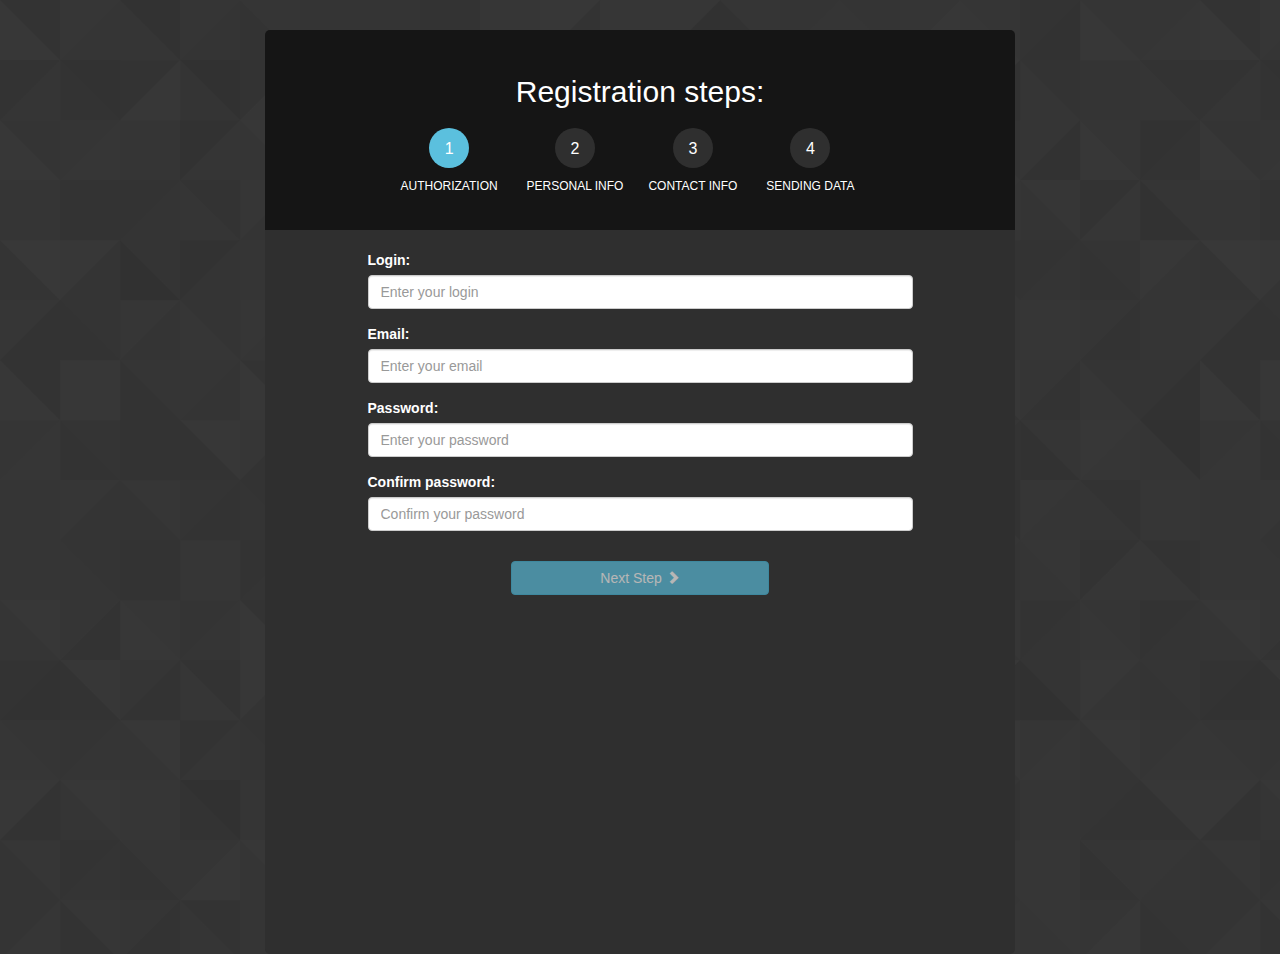
<file: index.html>
<!DOCTYPE html>
<html ng-app="app">
<head>
  <meta charset="utf-8"/>
  <title>App</title>
  <link rel="stylesheet" type="text/css" href="assets/css/app.css"/>
  <link rel="stylesheet" type="text/css" href="bower_components/bootstrap/dist/css/bootstrap.min.css">
  <link rel="stylesheet" type="text/css" href="bower_components/angular-bootstrap/ui-bootstrap-csp.css">
</head>
<body>

<div class="container" id="global">
  <div ui-view></div>
</div>

  <!-- Angular.js core JavaScript-->
  <script type="text/javascript" src="bower_components/angular/angular.js"></script>
  <script type="text/javascript" src="bower_components/angular-ui-router/release/angular-ui-router.js"></script>
  <script type="text/javascript" src="bower_components/angular-animate/angular-animate.js"></script>
  <script type="text/javascript" src="bower_components/angular-bootstrap/ui-bootstrap-tpls.js"></script>

  <!-- App -->
  <script src="app.js"></script>
  <script src="router.js"></script>

  <!-- Ctrls -->
  <script src="form/authorization/authorizationCtrl.js"></script>
  <script src="form/personal_info/personalInfoCtrl.js"></script>
  <script src="form/contact_info/contactInfoCtrl.js"></script>
  <script src="form/sending_data/sendingDataCtrl.js"></script>

  <!-- Services -->
  <script src="form/services_and_filters/formService.js"></script>

  <!-- Filters -->
  <script src="form/services_and_filters/filterPhoneNumber.js"></script>
</body>
</html>
</file>
<file: assets/css/app.css>
html, body {
	height: 100%;
	background: url(../img/black_triangle.png) repeat;  
}
dl, label, .page-header h2{
	color: #fff;
}
.radio.indent, p.indent{
	margin-top: 0px;
	margin-bottom: 0px;
}
.warning{
	color: #fff;
  position: absolute;
  font-size: 11px;
  padding-left: 12px;
}
#global {
  position: relative;
  top: 30px;
}
#form-container { 
	background:#2f2f2f; 
  border-radius:5px; 
}
#form-container .page-header {
	background:#151515; 
	margin:0;
	padding:25px; 
	border-bottom: none;
  border-top-left-radius:5px;
  border-top-right-radius:5px; 
}
#status-buttons{
	padding-top: 10px;
}
#status-buttons p { 
	color:#fff; 
	display:inline-block; 
	font-size:12px; 
	margin-right:25px; 
	text-align:center; 
	text-transform:uppercase; 
}
#status-buttons span {
	background:#2f2f2f;
	font-size: 16px; 
	display:block; 
	height:40px;
	width:40px; 
	margin:0 auto 10px; 
	padding-top:10px; 
  border-radius:50%; 
}
#status-buttons p.active span { 
	background:#5bc0de; 
}
.visited {
	background-color: #5cb85c !important;
}
#signup-form { 
	position:relative; 
	min-height:724px; 
	overflow:hidden; 
	padding:20px 30px; 
}
#form-view.ng-enter,
#form-view.ng-leave { 
	position:absolute; left:30px; right:30px;
  transition:0.5s all ease; 
  -moz-transition:0.5s all ease; 
  -webkit-transition:0.5s all ease; 
}
#form-view.ng-enter { 
  -webkit-animation:slideInUp 1s both ease;
	-moz-animation:slideInUp 1s both ease;
	animation:slideInUp 1s both ease; 
}
#form-view.ng-leave {
	-webkit-animation:slideOutDown 1s both ease;
	-moz-animation:slideOutDown 1s both ease;
	animation:slideOutDown 1s both ease;   
}
@keyframes slideInUp {
	from  { transform:translateY(-200%); }
	to  { transform: translateY(0); }
}
@-moz-keyframes slideInUp {
	from 	{ -moz-transform:translateY(-200%); }
	to  { -moz-transform: translateY(0); }
}
@-webkit-keyframes slideInUp {
	from  { -webkit-transform:translateY(-200%); }
	to  { -webkit-transform: translateY(0); }
}
@keyframes slideOutDown {
	from { transform:translateY(0); }
	to { transform: translateY(200%); }
}
@-moz-keyframes slideOutDown { 
	from { transform:translateY(0); } 
	to { -moz-transform: translateY(200%); }
}
@-webkit-keyframes slideOutDown {
	from  { transform:translateY(0); }
	to { -webkit-transform: translateY(200%); }
}
.form-actions {
	margin-top: 30px;
}
.form-control.ng-valid {
  background: #5cb85c;
  color: #fff;
  border: 1px solid #5cb85c;
}
.form-control.ng-dirty.ng-invalid {
	background:#fe2e2e;
	color: #fff;
  border: 1px solid #fe2e2e;
}
.form-control.ng-valid::-webkit-input-placeholder { 
	color: #fff; 
}
.form-control.ng-dirty.ng-invalid::-webkit-input-placeholder {
	color: #fff;
}
.form-control.ng-valid::-moz-placeholder{
	color: #fff;
}
.form-control.ng-dirty.ng-invalid::-moz-placeholder{
	color: #fff;
}
</file>
